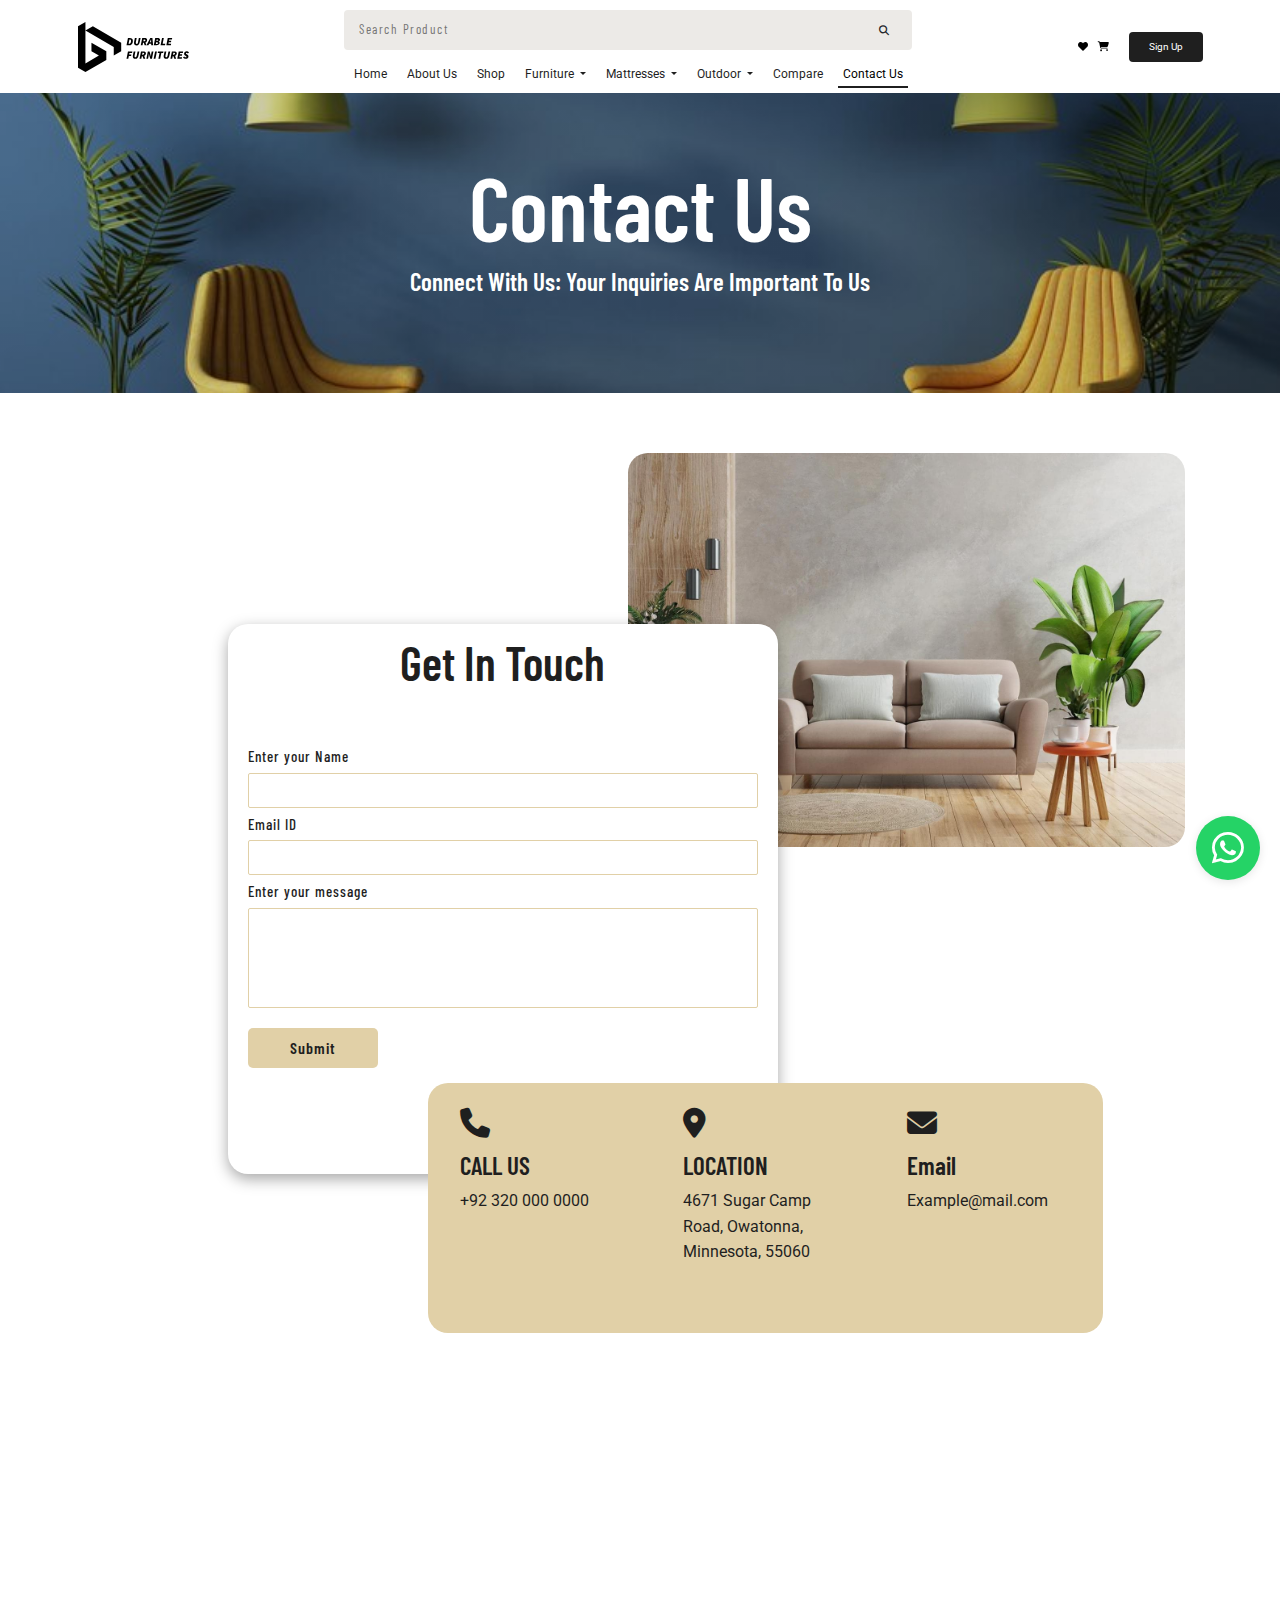
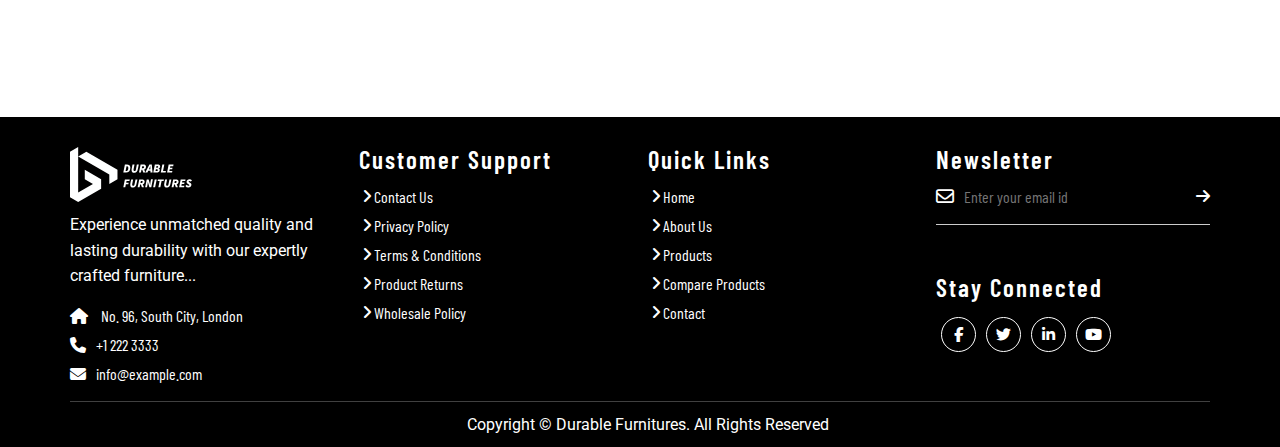
<file: contact.html>
<!DOCTYPE html>
<html lang="en">
  <head>
    <meta charset="UTF-8" />
    <meta name="viewport" content="width=device-width, initial-scale=1.0" />
    <title>Contact Us</title>

    <link
      rel="shortcut icon"
      href="img/Logo/logo-favicon.svg"
      type="image/x-icon"
    />

    <!----- Font Awesome Cdn ----->
    <link
      rel="stylesheet"
      href="https://cdnjs.cloudflare.com/ajax/libs/font-awesome/6.2.1/css/all.min.css"
    />

    <!----- Bootstrap CSS ----->
    <link rel="stylesheet" href="src/bootstrap/css/bootstrap.min.css" />

    <!-- Custom CSS -->
    <link rel="stylesheet" href="src/css/style.css" />
  </head>
  <body>
    <!-- Whatsapp Button Start -->

    <a href="https://wa.me/+923243416388" class="whatsapp-icon" target="_blank">
      <i class="fab fa-whatsapp"></i>
    </a>

    <!-- Whatsapp Button End -->

    <!------------ Start Header ------------>

    <header class="container-fluid background-white sticky-top">
      <nav class="navbar navbar-expand-lg background-white p-0">
        <div class="container pt-2 pb-2">
          <!-- Logo -->
          <a class="navbar-brand" href="index.html"
            ><img src="img/Logo/logo.svg" height="50" alt=""
          /></a>

          <div class="justify-content-end d-flex">
            <div class="d-flex d-lg-none align-items-center">
              <!-- Wishlist Icon -->
              <div class="icon-wrapper mx-1">
                <a href="#" class="icon-link">
                  <i class="text-color fas fa-heart"></i>
                </a>
              </div>
              <!-- Add To Cart Icon -->
              <div class="icon-wrapper mx-1">
                <a href="#" class="icon-link">
                  <i class="text-color fas fa-shopping-cart"></i>
                </a>
              </div>
            </div>
            <!-- NavBar Toggle Btn -->
            <button
              class="navbar-toggler shadow-none border-0"
              type="button"
              data-bs-toggle="offcanvas"
              data-bs-target="#offcanvasNavbar"
              aria-controls="offcanvasNavbar"
              aria-label="Toggle navigation"
            >
              <span class="text-dark fa-1x fa-solid fa-bars pt-1"></span>
            </button>
          </div>
          <!-- SideBar -->
          <div
            class="sidebar offcanvas offcanvas-start"
            tabindex="-1"
            id="offcanvasNavbar"
            aria-labelledby="offcanvasNavbarLabel"
          >
            <!-- SideBar Header -->
            <div class="offcanvas-header border-bottom background-white">
              <h5 class="offcanvas-title" id="offcanvasNavbarLabel">
                <a class="navbar-brand" href="index.html"
                  ><img src="img/Logo/logo.svg" width="" height="70" alt=""
                /></a>
              </h5>
              <button
                type="button"
                class="btn-close shadow-none border-0 fa-solid fa-xmark"
                data-bs-dismiss="offcanvas"
                aria-label="Close"
              ></button>
            </div>
            <!-- SideBar Body -->
            <div
              class="offcanvas-body d-flex flex-column flex-lg-row p-4 p-lg-0 background-white align-items-center"
            >
              <div
                class="row justify-content-center align-items-center w-100 pt-lg-2"
              >
                <div class="row col-lg-8">
                  <form class="InputContainer w-100">
                    <input
                      type="text"
                      name="text"
                      class="input w-100"
                      id="input"
                      placeholder="Search Product"
                    />

                    <label for="input" class="labelforsearch">
                      <i class="searchIcon fa-solid fa-magnifying-glass"></i>
                    </label>
                  </form>
                </div>
                <div class="row pt-lg-3">
                  <ul
                    class="navbar-nav justify-content-center align-items-start align-items-lg-center fs-5 flex-grow-1 px-3"
                  >
                    <li class="nav-item mx-2">
                      <a class="nav-link" aria-current="page" href="index.html"
                        >Home</a
                      >
                    </li>

                    <li class="nav-item mx-2">
                      <a class="nav-link" aria-current="page" href="about.html"
                        >About Us</a
                      >
                    </li>

                    <li class="nav-item mx-2">
                      <a class="nav-link" href="shop.html">Shop</a>
                    </li>

                    <li class="nav-item dropdown mx-2">
                      <a
                        class="nav-link dropdown-toggle"
                        href="#"
                        role="button"
                        data-bs-toggle="dropdown"
                        aria-expanded="false"
                        aria-haspopup="true"
                      >
                        Furniture
                      </a>
                      <div
                        class="dropdown-menu mega-menu"
                        aria-labelledby="navbarDropdown"
                      >
                        <ul>
                          <li>
                            <a class="dropdown-item" href="#">Living Room</a>
                          </li>
                          <li>
                            <a
                              class="dropdown-item"
                              href="category.html?category=Sofas"
                              >Sofas</a
                            >
                          </li>
                          <li>
                            <a
                              class="dropdown-item"
                              href="category.html?category=LoveSeats"
                              >Love Seats</a
                            >
                          </li>
                          <li>
                            <a
                              class="dropdown-item"
                              href="category.html?category=Sectional"
                              >Sectional</a
                            >
                          </li>
                          <li>
                            <a
                              class="dropdown-item"
                              href="category.html?category=Chair&Chaises"
                              >Chair & Chaises</a
                            >
                          </li>
                          <li>
                            <a
                              class="dropdown-item"
                              href="category.html?category=SofaBeds&Futons"
                              >Sofa, Beds & Futons
                            </a>
                          </li>
                          <li>
                            <a
                              class="dropdown-item"
                              href="category.html?category=Recliners"
                              >Recliners</a
                            >
                          </li>
                          <li>
                            <a
                              class="dropdown-item"
                              href="category.html?category=EntertainmentCentres"
                              >Entertainment Centres</a
                            >
                          </li>
                          <li>
                            <a
                              class="dropdown-item"
                              href="category.html?category=TVStands"
                              >TV Stands</a
                            >
                          </li>
                          <li>
                            <a
                              class="dropdown-item"
                              href="category.html?category=CoffeTables"
                              >Coffe Tables</a
                            >
                          </li>
                          <li>
                            <a
                              class="dropdown-item"
                              href="category.html?category=category.html?category=End&SideTables"
                              >End & Side Tables
                            </a>
                          </li>
                          <li>
                            <a
                              class="dropdown-item"
                              href="category.html?category=Sofa&ConsoleTables"
                              >Sofa & Console Tables</a
                            >
                          </li>
                          <li>
                            <a
                              class="dropdown-item"
                              href="category.html?category=LivingRoomSets"
                              >Living Room Sets
                            </a>
                          </li>
                          <li>
                            <a
                              class="dropdown-item"
                              href="category.html?category=TableSets"
                              >Table Sets</a
                            >
                          </li>
                        </ul>

                        <ul>
                          <li>
                            <a class="dropdown-item" href="#">Dining Room</a>
                          </li>
                          <li>
                            <a
                              class="dropdown-item"
                              href="category.html?category=DiningRoomSets"
                              >Dining Room Sets
                            </a>
                          </li>
                          <li>
                            <a
                              class="dropdown-item"
                              href="category.html?category=Recliners"
                              >Recliners</a
                            >
                          </li>
                          <li>
                            <a
                              class="dropdown-item"
                              href="category.html?category=Dining&KitchenTables"
                              >Dining & Kitchen Tables</a
                            >
                          </li>
                          <li>
                            <a
                              class="dropdown-item"
                              href="category.html?category=DiningChairs"
                              >Dining Chairs</a
                            >
                          </li>
                          <li>
                            <a
                              class="dropdown-item"
                              href="category.html?category=Counter&BarStools"
                              >Counter & Bar Stools</a
                            >
                          </li>
                          <li>
                            <a
                              class="dropdown-item"
                              href="category.html?category=DiningBenches"
                              >Dining Benches
                            </a>
                          </li>
                          <li>
                            <a
                              class="dropdown-item"
                              href="category.html?category=Buffets&SideBoards"
                              >Buffets & SideBoards
                            </a>
                          </li>
                          <li>
                            <a
                              class="dropdown-item"
                              href="category.html?category=ChinaCabinets&Curios"
                              >China Cabinets & Curios
                            </a>
                          </li>
                          <li>
                            <a
                              class="dropdown-item"
                              href="category.html?category=Bars&Carts"
                              >Bars & Carts</a
                            >
                          </li>
                        </ul>

                        <ul>
                          <li>
                            <a class="dropdown-item" href="#"
                              >Accent Furniture
                            </a>
                          </li>
                          <li>
                            <a
                              class="dropdown-item"
                              href="category.html?category=AccentTables"
                              >Accent Tables</a
                            >
                          </li>
                          <li>
                            <a
                              class="dropdown-item"
                              href="category.html?category=AccentChairs"
                              >Accent Chairs</a
                            >
                          </li>
                          <li>
                            <a
                              class="dropdown-item"
                              href="category.html?category=Fireplaces&Screens"
                              >Fireplaces & Screens
                            </a>
                          </li>
                          <li>
                            <a
                              class="dropdown-item"
                              href="category.html?category=Benches&Ottomans"
                              >Benches & Ottomans</a
                            >
                          </li>
                          <li>
                            <a
                              class="dropdown-item"
                              href="category.html?category=Hallway&EntranceFurniture"
                              >Hallway & Entrance Furniture</a
                            >
                          </li>
                          <li>
                            <a
                              class="dropdown-item"
                              href="category.html?category=Shelves&StorageCabinets"
                              >Shelves & Storage Cabinets</a
                            >
                          </li>
                          <li>
                            <a
                              class="dropdown-item"
                              href="category.html?category=BathroomFurniture"
                              >Bathroom Furniture
                            </a>
                          </li>
                        </ul>

                        <ul>
                          <li>
                            <a class="dropdown-item" href="#">Home Office</a>
                          </li>
                          <li>
                            <a
                              class="dropdown-item"
                              href="category.html?category=Desks&Hutches"
                              >Desks & Hutches
                            </a>
                          </li>
                          <li>
                            <a
                              class="dropdown-item"
                              href="category.html?category=Office&GamingChairs"
                              >Office & Gaming Chairs</a
                            >
                          </li>
                          <li>
                            <a
                              class="dropdown-item"
                              href="category.html?category=FilingCabinets"
                              >Filing Cabinets</a
                            >
                          </li>
                          <li>
                            <a
                              class="dropdown-item"
                              href="category.html?category=BookCases"
                              >Book Cases</a
                            >
                          </li>
                        </ul>

                        <ul>
                          <li>
                            <a class="dropdown-item" href="#">Kids Teens</a>
                          </li>
                          <li>
                            <a
                              class="dropdown-item"
                              href="category.html?category=BunkBeds&LoftBeds"
                              >Bunk Beds & Loft Beds</a
                            >
                          </li>
                          <li>
                            <a
                              class="dropdown-item"
                              href="category.html?category=BabyFurniture"
                              >Baby Furniture
                            </a>
                          </li>
                          <li>
                            <a
                              class="dropdown-item"
                              href="category.html?category=MegaMenuLink"
                              >Mega Menu Link</a
                            >
                          </li>
                          <li>
                            <a
                              class="dropdown-item"
                              href="category.html?category=TwinsBeds"
                              >Twins Beds</a
                            >
                          </li>
                          <li>
                            <a
                              class="dropdown-item"
                              href="category.html?category=Kids&TeensFullBeds"
                              >Kids & Teens Full Beds</a
                            >
                          </li>
                          <li>
                            <a
                              class="dropdown-item"
                              href="category.html?category=TwinsBeds"
                              >Twins Beds</a
                            >
                          </li>
                          <li>
                            <a
                              class="dropdown-item"
                              href="category.html?category=Chests&Dressers"
                              >Chests & Dressers</a
                            >
                          </li>
                          <li>
                            <a
                              class="dropdown-item"
                              href="category.html?category=Nightstands"
                              >Nightstands</a
                            >
                          </li>
                          <li>
                            <a
                              class="dropdown-item"
                              href="category.html?category=Shelving&StorageDrawers"
                              >Shelving & Storage Drawers</a
                            >
                          </li>
                          <li>
                            <a
                              class="dropdown-item"
                              href="category.html?category=Kids&TeenRoomPackages"
                              >Kids & Teen Room Packages</a
                            >
                          </li>
                        </ul>

                        <ul>
                          <li>
                            <a class="dropdown-item" href="#"
                              >Bedding & Decor
                            </a>
                          </li>
                          <li>
                            <a
                              class="dropdown-item"
                              href="category.html?category=Bedding"
                              >Bedding</a
                            >
                          </li>
                          <li>
                            <a
                              class="dropdown-item"
                              href="category.html?category=AreaRugs"
                              >Area Rugs</a
                            >
                          </li>
                          <li>
                            <a
                              class="dropdown-item"
                              href="category.html?category=Decor&AccentCushions"
                              >Decor & Accent Cushions</a
                            >
                          </li>

                          <li>
                            <a
                              class="dropdown-item"
                              href="category.html?category=WallArt&Clocks"
                              >Wall Art & Clocks
                            </a>
                          </li>

                          <li>
                            <a
                              class="dropdown-item"
                              href="category.html?category=Pillows&Shams"
                              >Pillows & Shams
                            </a>
                          </li>

                          <li>
                            <a
                              class="dropdown-item"
                              href="category.html?category=Lighting"
                              >Lighting</a
                            >
                          </li>

                          <li>
                            <a
                              class="dropdown-item"
                              href="category.html?category=Fans"
                              >Fans</a
                            >
                          </li>

                          <li>
                            <a
                              class="dropdown-item"
                              href="category.html?category=HolidayDecor"
                              >Holiday Decor</a
                            >
                          </li>
                        </ul>

                        <ul>
                          <li>
                            <a class="dropdown-item" href="#">Shop By Brand</a>
                          </li>
                          <li>
                            <a
                              class="dropdown-item"
                              href="brands.html?brand=Interwood"
                              >Interwood</a
                            >
                          </li>
                          <li>
                            <a
                              class="dropdown-item"
                              href="brands.html?brand=ObsessionOutlet"
                              >Obsession Outlet
                            </a>
                          </li>
                          <li>
                            <a
                              class="dropdown-item"
                              href="brands.html?brand=Habitt"
                              >Habitt</a
                            >
                          </li>
                          <li>
                            <a
                              class="dropdown-item"
                              href="brands.html?brand=DolceVitaHome"
                              >Dolce Vita Home
                            </a>
                          </li>
                          <li>
                            <a
                              class="dropdown-item"
                              href="brands.html?brand=IndexFurniture"
                              >Index Furniture
                            </a>
                          </li>
                          <li>
                            <a
                              class="dropdown-item"
                              href="brands.html?brand=UrbanGalleria"
                              >Urban Galleria
                            </a>
                          </li>
                          <li>
                            <a
                              class="dropdown-item"
                              href="brands.html?brand=HomeFactree"
                              >Home Factree</a
                            >
                          </li>
                          <li>
                            <a
                              class="dropdown-item"
                              href="brands.html?brand=MalikFurniture"
                              >Malik Furniture
                            </a>
                          </li>
                        </ul>
                      </div>
                    </li>

                    <li class="nav-item dropdown mx-2">
                      <a
                        class="nav-link dropdown-toggle"
                        href="#"
                        role="button"
                        data-bs-toggle="dropdown"
                        aria-expanded="false"
                        aria-haspopup="true"
                      >
                        Mattresses
                      </a>
                      <div
                        class="dropdown-menu mega-menu"
                        aria-labelledby="navbarDropdown"
                      >
                        <ul>
                          <li>
                            <a class="dropdown-item" href="#"
                              >Mattresses Sets
                            </a>
                          </li>
                          <li>
                            <a
                              class="dropdown-item"
                              href="category.html?category=KingSets"
                              >King Sets</a
                            >
                          </li>
                          <li>
                            <a
                              class="dropdown-item"
                              href="category.html?category=QueenSets"
                              >Queen Sets</a
                            >
                          </li>
                          <li>
                            <a
                              class="dropdown-item"
                              href="category.html?category=FullSets"
                              >Full Sets</a
                            >
                          </li>
                          <li>
                            <a
                              class="dropdown-item"
                              href="category.html?category=TwinSets"
                              >Twin Sets</a
                            >
                          </li>
                        </ul>

                        <ul>
                          <li>
                            <a class="dropdown-item" href="#"
                              >Mattresses Only
                            </a>
                          </li>
                          <li>
                            <a
                              class="dropdown-item"
                              href="category.html?category=KingSize"
                              >King Size</a
                            >
                          </li>
                          <li>
                            <a
                              class="dropdown-item"
                              href="category.html?category=QueenSize"
                              >Queen Size</a
                            >
                          </li>
                          <li>
                            <a
                              class="dropdown-item"
                              href="category.html?category=FullSize"
                              >Full Size</a
                            >
                          </li>
                          <li>
                            <a
                              class="dropdown-item"
                              href="category.html?category=TwinSize"
                              >Twin Size</a
                            >
                          </li>
                          <li>
                            <a
                              class="dropdown-item"
                              href="category.html?category=CribSize"
                              >Crib Size</a
                            >
                          </li>
                        </ul>

                        <ul>
                          <li>
                            <a class="dropdown-item" href="#">Accessories</a>
                          </li>
                          <li>
                            <a
                              class="dropdown-item"
                              href="category.html?category=BedFrames"
                              >Bed Frames</a
                            >
                          </li>
                          <li>
                            <a
                              class="dropdown-item"
                              href="category.html?category=Boxsprings&Bases"
                              >Boxsprings & Bases</a
                            >
                          </li>
                          <li>
                            <a
                              class="dropdown-item"
                              href="category.html?category=AdjustableBases"
                              >Adjustable Bases
                            </a>
                          </li>
                          <li>
                            <a
                              class="dropdown-item"
                              href="category.html?category=Benches&Ottomans"
                              >Benches & Ottomans</a
                            >
                          </li>
                          <li>
                            <a
                              class="dropdown-item"
                              href="category.html?category=MattressesProtectors"
                              >Mattresses Protectors</a
                            >
                          </li>
                          <li>
                            <a
                              class="dropdown-item"
                              href="category.html?category=Shelves&StorageCabinets"
                              >Shelves & Storage Cabinets</a
                            >
                          </li>
                          <li>
                            <a
                              class="dropdown-item"
                              href="category.html?category=Pillows"
                              >Pillows
                            </a>
                          </li>
                        </ul>

                        <ul>
                          <li>
                            <a class="dropdown-item" href="#">Shop By Brand</a>
                          </li>
                          <li>
                            <a
                              class="dropdown-item"
                              href="brands.html?brand=DuraFoam"
                              >DuraFoam</a
                            >
                          </li>
                          <li>
                            <a
                              class="dropdown-item"
                              href="brands.html?brand=Master"
                              >Master</a
                            >
                          </li>

                          <li>
                            <a
                              class="dropdown-item"
                              href="brands.html?brand=YatasBedding"
                              >Yatas Bedding</a
                            >
                          </li>
                          <li>
                            <a
                              class="dropdown-item"
                              href="brands.html?brand=AlkhairFoam"
                              >Alkhair Foam</a
                            >
                          </li>
                          <li>
                            <a
                              class="dropdown-item"
                              href="brands.html?brand=DiamondSupremeFoam"
                              >Diamond SupremeFoam</a
                            >
                          </li>
                        </ul>
                      </div>
                    </li>

                    <li class="nav-item dropdown mx-2">
                      <a
                        class="nav-link dropdown-toggle"
                        href="#"
                        role="button"
                        data-bs-toggle="dropdown"
                        aria-expanded="false"
                        aria-haspopup="true"
                      >
                        Outdoor
                      </a>
                      <div
                        class="dropdown-menu mega-menu"
                        aria-labelledby="navbarDropdown"
                      >
                        <ul>
                          <li>
                            <a class="dropdown-item" href="#">Shop By Type</a>
                          </li>
                          <li>
                            <a
                              class="dropdown-item"
                              href="category.html?category=OutdoorFurniture"
                              >Outdoor Furniture
                            </a>
                          </li>
                          <li>
                            <a
                              class="dropdown-item"
                              href="category.html?category=OutdoorDecor"
                              >Outdoor Decor</a
                            >
                          </li>
                          <li>
                            <a
                              class="dropdown-item"
                              href="category.html?category=FireTables&PatioHeaters"
                              >Fire Tables & Patio Heaters
                            </a>
                          </li>
                          <li>
                            <a
                              class="dropdown-item"
                              href="category.html?category=BBQs&Coolers"
                              >BBQs & Coolers
                            </a>
                          </li>
                          <li>
                            <a
                              class="dropdown-item"
                              href="category.html?category=Kayaks&Inflatables"
                              >Kayaks & Inflatables
                            </a>
                          </li>
                        </ul>

                        <ul>
                          <li>
                            <a class="dropdown-item" href="#"
                              >Shop By Collection
                            </a>
                          </li>
                          <li>
                            <a
                              class="dropdown-item"
                              href="category.html?category=PolyLumber"
                              >Poly Lumber</a
                            >
                          </li>
                          <li>
                            <a
                              class="dropdown-item"
                              href="category.html?category=NardiOutdoor"
                              >Nardi Outdoor</a
                            >
                          </li>
                          <li>
                            <a
                              class="dropdown-item"
                              href="category.html?category=TeakWood"
                              >Teak Wood</a
                            >
                          </li>
                          <li>
                            <a
                              class="dropdown-item"
                              href="category.html?category=ArtisanIndoor-Outdoor"
                              >Artisan Indoor - Outdoor</a
                            >
                          </li>
                        </ul>
                      </div>
                    </li>

                    <li class="nav-item mx-2">
                      <a class="nav-link" href="compare.html">Compare</a>
                    </li>

                    <li class="nav-item mx-2">
                      <a class="nav-link active" href="contact.html"
                        >Contact Us</a
                      >
                    </li>
                  </ul>
                </div>
              </div>
              <div class="d-lg-flex d-none d-sm-none align-items-center px-4">
                <!-- Wishlist Icon -->
                <div class="icon-wrapper mx-2">
                  <a href="#" class="icon-link">
                    <i class="text-color fas fa-heart"></i>
                  </a>
                </div>
                <!-- Add To Cart Icon -->
                <div class="icon-wrapper mx-2">
                  <a href="#" class="icon-link">
                    <i class="text-color fas fa-shopping-cart"></i>
                  </a>
                </div>
              </div>
              <!-- Signup Button -->
              <button
                class="btn-signup d-none d-lg-flex align-items-center justify-content-center"
              >
                Sign Up
              </button>
              <button class="btn-signup mt-auto d-lg-none">Sign Up</button>
            </div>
          </div>
        </div>
      </nav>
    </header>

    <!------------ End Header ------------>

    <!------------ Start Banner Section ------------>

    <section class="contact-banner">
      <div class="container text-center">
        <h1>Contact Us</h1>
        <h4>Connect With Us: Your Inquiries Are Important To Us</h4>
      </div>
    </section>

    <!------------ End Banner Section ------------>

    <!------------ Start Contact Section ------------>

    <section class="container py-5">
      <div class="row py-5 g-3">
        <div class="col-md-6 first_col">
          <h2 class="text-center w-100 mt-3">Get In Touch</h2>
          <form
            class="p-4 mt-5"
            action=""
            id="myform"
            onsubmit="return formsubmition()"
          >
            <label for="name" class="form-label">Enter your Name</label>
            <input
              type="text"
              class="form-control mb-2"
              id="name"
              pattern="[A-Z a-z]{3,}"
              title="Please Enter a Valid Name."
              required
            />

            <label for="email" class="form-label">Email ID</label>
            <input
              class="form-control mb-2"
              id="email"
              type="email"
              pattern="[a-z0-9._%+-]+@[a-z0-9.-]+\.[a-z]{2,}$"
              title="Please Enter a Valid Email Address."
              required
            />

            <label for="message" class="form-label">Enter your message</label>
            <textarea
              type="text"
              class="form-control form-control-message mb-2"
              id="message"
              rows="3"
            ></textarea>
            <input
              type="submit"
              class="my-4 btn btn-view"
              placeholder="Send Now"
            />
          </form>
        </div>
        <div class="col-md-6 sec_col">
          <img src="img/contact.jpg" class="img-fluid" />
        </div>
      </div>
      <div class="row-last">
        <div class="row row-col-1 row-col-md-3 p-3 text-white">
          <div class="col px-lg-5">
            <i class="fa-solid fa-phone py-4"></i>
            <h4>CALL US</h4>
            <p>+92 320 000 0000</p>
          </div>
          <div class="col px-lg-5">
            <i class="fa-solid fa-location-dot py-4"></i>
            <h4>LOCATION</h4>
            <p>4671 Sugar Camp Road, Owatonna, Minnesota, 55060</p>
          </div>
          <div class="col px-lg-5">
            <i class="fa-solid fa-envelope py-4"></i>
            <h4>Email</h4>
            <p>Example@mail.com</p>
          </div>
        </div>
      </div>
    </section>

    <!------------ End Contact Section ------------>

    <!------------ Start GoogleMap Section ------------>
    <section class="container">
      <iframe
        src="https://www.google.com/maps/embed?pb=!1m18!1m12!1m3!1d887.5728797797436!2d67.15166796395589!3d24.88733872672663!2m3!1f0!2f0!3f0!3m2!1i1024!2i768!4f13.1!3m3!1m2!1s0x3eb339999415e0c3%3A0x36742eee0fd9c291!2sAptech%20Metro%20Star%20Gate!5e0!3m2!1sen!2s!4v1719439419454!5m2!1sen!2s"
        width="100%"
        height="300"
        style="border: 0"
        allowfullscreen=""
        loading="lazy"
        referrerpolicy="no-referrer-when-downgrade"
      ></iframe>
    </section>

    <!------------ End GoogleMap Section ------------>

    <!------------ Start Footer  ------------>

    <footer class="ft mt-3 mt-md-0">
      <div class="container px-5 px-lg-0 pt-5">
        <div class="row">
          <div class="col-lg-3 col-sm-6 mb-5 mb-lg-0">
            <img
              src="img/Logo/logo-white.svg"
              height="55px"
              alt="Durable Furniture"
              srcset=""
            />
            <p class="mb-4 ps-0 company_details">
              Experience unmatched quality and lasting durability with our
              expertly crafted furniture...
            </p>
            <div class="contact-info">
              <ul class="list-unstyled">
                <li>
                  <a href="#"
                    ><i class="fa fa-home me-3"></i> No. 96, South City,
                    London</a
                  >
                </li>
                <li>
                  <a href="#"><i class="fa fa-phone me-3"></i>+1 222 3333</a>
                </li>
                <li>
                  <a href="#"
                    ><i class="fa fa-envelope me-3"></i>info@example.com</a
                  >
                </li>
              </ul>
            </div>
          </div>
          <div class="col-lg-3 col-sm-6 mb-5 mb-lg-0">
            <h5>Customer Support</h5>
            <ul class="link-widget p-0">
              <li><a href="contact.html">Contact Us</a></li>
              <li><a href="#">Privacy Policy</a></li>
              <li><a href="#">Terms & Conditions</a></li>
              <li><a href="#">Product Returns</a></li>
              <li><a href="#">Wholesale Policy</a></li>
            </ul>
          </div>
          <div class="col-lg-3 col-sm-6 mb-5 mb-lg-0">
            <h5>Quick Links</h5>
            <ul class="link-widget p-0">
              <li><a href="index.html">Home</a></li>
              <li><a href="about.html">About Us</a></li>
              <li><a href="shop.html">Products</a></li>
              <li><a href="compare.html">Compare Products</a></li>
              <li><a href="contact.html">Contact</a></li>
            </ul>
          </div>
          <div class="col-lg-3 col-sm-6 mb-5 mb-lg-0">
            <h5>Newsletter</h5>
            <form action="" method="" class="ft-news">
              <i class="far fa-envelope"></i>
              <input type="email" placeholder="Enter your email id" required />
              <button type="submit"><i class="fas fa-arrow-right"></i></button>
            </form>
            <h5>Stay Connected</h5>
            <ul class="social-network d-flex align-items-center p-0">
              <li>
                <a href="https://www.facebook.com" target="_blank"
                  ><i class="fab fa-facebook-f"></i
                ></a>
              </li>
              <li>
                <a href="https://twitter.com" target="_blank"
                  ><i class="fab fa-twitter"></i
                ></a>
              </li>
              <li>
                <a href="https://www.linkedin.com" target="_blank"
                  ><i class="fab fa-linkedin-in"></i
                ></a>
              </li>
              <li>
                <a href="https://www.youtube.com" target="_blank"
                  ><i class="fab fa-youtube"></i
                ></a>
              </li>
            </ul>
          </div>
        </div>
      </div>
      <hr class="container" />
      <div class="container-fluid copyright-section pb-3">
        <p>Copyright © Durable Furnitures. All Rights Reserved</p>
      </div>
    </footer>

    <!------------ End Footer  ------------>
  </body>

  <!----- Bootstrap JS ----->
  <script src="src/bootstrap/js/bootstrap.bundle.js"></script>

  <!----- Custom JS ----->
  <script src="src/js/Script.js"></script>
</html>
</file>
<file: src/css/style.css>
/************************************ Global CSS Start ************************************/
@import url("https://fonts.googleapis.com/css2?family=Barlow+Condensed:wght@200;300;400;500;600;700;800;900&display=swap");
@import url("https://fonts.googleapis.com/css2?family=Roboto:wght@300;400;500;700;900&display=swap");

*,
*::before,
*::after {
  -webkit-box-sizing: border-box;
  -moz-box-sizing: border-box;
  box-sizing: border-box;
  margin: 0;
  padding: 0;
  text-decoration: none;
  outline: none;
}

:root {
  --primary-color: #1f1f1f;
  --secondary-color: #e1d0a7;
  --white: #fff;
  --dark: #000;

  /* Font Family */
  --primary-font: "Barlow Condensed", sans-serif;
  --secondary-font: "Roboto", sans-serif;
}
body,
html {
  color: var(--primary-color);
  font-size: 10px;
  font-weight: 400;
  font-family: var(--primary-font);
  scroll-behavior: smooth;
  line-height: 1.5;
}

h1,
h2,
h3,
h4,
h5,
h6,
p {
  margin: 0;
}

h1 {
  font-size: 9rem;
  line-height: 1.4;
  font-weight: 600;
  color: var(--primary-color);
}

h2 {
  color: var(--primary-color);
  font-size: 4.7rem;
  font-weight: 600;
  display: inline-block;
  text-transform: capitalize;
  line-height: 1.2;
  margin-bottom: 1rem;
}

h3 {
  color: var(--white);
  font-size: 3.3rem;
  line-height: 1.2;
  font-weight: 600;
}

h4 {
  font-size: 2.5rem;
  font-weight: 600;
  line-height: 1;
  color: var(--primary-color);
}

h5 {
  font-size: 1.8rem;
  font-weight: 600;
  line-height: 1;
  color: var(--primary-color);
  letter-spacing: 2px;
}

p {
  font-size: 1.6rem !important;
  line-height: 1.6;
  margin-top: 1rem;
  color: var(--primary-color);
  font-family: var(--secondary-font);
}

embed,
iframe,
img,
object {
  max-width: 100%;
}

ul {
  margin: 0;
  padding: 0;
  list-style: none;
}

a,
a:active,
a:focus,
a:hover,
button {
  text-decoration: none;
  outline: 0;
}

::-webkit-scrollbar {
  width: 8px;
}
::-webkit-scrollbar-track {
  background: var(--white);
}
::-webkit-scrollbar-thumb {
  background: var(--secondary-color);
  border-radius: 5px;
}

::selection {
  color: var(--white);
  background-color: var(--secondary-color);
}
section {
  padding: 5rem 0;
}

/* Button CSS Start */
.btn-view {
  width: 130px;
  height: 40px;
  border-radius: 5px;
  background: var(--secondary-color);
  color: var(--primary-color);
  font-size: 1.6rem;
  letter-spacing: 1px;
  font-weight: 600;
  outline: none;
  box-shadow: none;
  border: none;
  transition: 0.3s all ease-in-out;
}

.btn-view i {
  padding-left: 5px;
}

.btn-view:hover {
  background-color: var(--secondary-color);
  color: var(--primary-color);
  border-radius: 4px;
}

.main-btn {
  border: none;
  border-radius: 5px;
  padding: 5px 30px;
  background-color: var(--primary-color);
  color: var(--white);
  margin-top: 14px;
  cursor: pointer;
  font-size: 2rem;
  transition: 0.3s linear;
  border: 2px solid transparent;
}
.main-btn:hover {
  background-color: var(--white);
  color: var(--primary-color);
  border: 2px solid var(--primary-color);
}

.main-btn2 {
  width: 130px;
  height: 40px;
  border-radius: 5px;
  background: none;
  color: var(--white);
  font-size: 1.6rem;
  letter-spacing: 1px;
  font-weight: 600;
  outline: none;
  box-shadow: none;
  border: 3px solid var(--white);
  transition: 0.3s all ease-in-out;
}

.main-btn2:hover {
  background-color: var(--secondary-color);
  border-color: var(--secondary-color);
  color: var(--white);
}

.btn-signup {
  border-radius: 4px;
  background: var(--primary-color);
  color: var(--white);
  width: 85px;
  height: 30px;
  border: 0;
  font-family: var(--secondary-font);
}

/* Button CSS End */
.background-white {
  background-color: var(--white) !important;
}

.text-color {
  color: var(--dark) !important;
}

.btn-viewall {
  background-color: var(--white);
  border: 1px solid var(--primary-color);
  transition: 0.3s all ease-in-out;
}

/* Whatsapp Button CSS Start */

.whatsapp-icon {
  position: fixed;
  bottom: 20px;
  right: 20px;
  background-color: #25d366;
  color: white;
  border-radius: 50%;
  padding: 4px 16px 6px 16px;
  font-size: 36px;
  z-index: 1000;
  box-shadow: 0 2px 10px rgba(0, 0, 0, 0.1);
}

/* Whatsapp Button CSS End */

/* Title CSS Start */

.section-title {
  text-align: center;
  margin-bottom: 20px;
}

.section-title h2 {
  position: relative;
  padding-bottom: 10px;
  color: var(--primary-color);
}

.section-title h2::before {
  content: "";
  position: absolute;
  bottom: -10px; /* Adjust the distance from the bottom of the text */
  left: 50%;
  width: 60%;
  height: 2px;
  background-color: var(--primary-color);
  transform: translateX(-50%);
  z-index: 1;
}

.section-title h2::after {
  content: "";
  background-image: url(../../img/Logo/logo-favicon.svg);
  background-repeat: no-repeat;
  background-position: center;
  position: absolute;
  left: 50%;
  top: 96%;
  width: 30px;
  height: 25px;
  background-color: var(--white);
  transform: translateX(-50%);
  z-index: 2;
}

.section-title p {
  padding-top: 5px;
  font-family: var(--primary-font);
  font-size: 2.5rem;
  font-style: italic;
}

.bg-sec .section-title h2::after {
  background-color: var(--secondary-color) !important;
}
/* Title CSS End */

/************************************ Global CSS End ************************************/

/************************************ Section Header CSS Start ************************************/

header {
  transition: all 0.3s ease-in-out;
}

.navbar-shadow {
  margin: 1rem 0;
  background-color: var(--primary-color);
  box-shadow: 0 0.5rem 1rem rgba(0, 0, 0, 0.15);
}

/* NavBar Hover and Active CSS Start */

.navbar-nav a.nav-link {
  color: var(--primary-color);
  font-family: var(--secondary-font);
  font-size: 1.2rem;
  position: relative;
}

.nav-link:hover,
.nav-link:active {
  color: var(--primary-color) !important;
}

.nav-link::before {
  content: "";
  position: absolute;
  bottom: 0;
  left: 50%;
  transform: translateX(-50%);
  width: 0;
  height: 2px;
  background-color: var(--primary-color);
  visibility: hidden;
  transition: 0.4s ease-in-out;
}

.nav-link:hover::before,
.nav-link.active::before {
  width: 100%;
  visibility: visible;
  color: var(--primary-color);
}

/* NavBar Hover and Active CSS End */

/* Mega Menu CSS Start */

.dropdown-menu {
  box-shadow: 0 3px 6px rgba(0, 0, 0, 0.16), 0 3px 6px rgba(0, 0, 0, 0.23);
  border: none;
  border-radius: 0;
  padding: 0.7em;
}

.dropdown-menu ul {
  list-style: none;
  padding: 0;
}

.dropdown-menu li .dropdown-item {
  color: gray;
  font-size: 1rem;
  font-family: var(--secondary-font);
  padding: 0.5em 1em;
}

.dropdown-menu li .dropdown-item:hover {
  background-color: #f1f1f1;
}

.dropdown-menu li:first-child a {
  font-weight: bold;
  font-size: 1.2em;
  text-transform: uppercase;
  color: var(--primary-color);
}

.dropdown-menu li:first-child a:hover {
  background-color: #f1f1f1;
}

@media only screen and (min-width: 992px) {
  .dropdown:hover .dropdown-menu {
    display: flex;
  }
  .dropdown-menu.show {
    display: flex;
  }
  .mega-menu {
    transform: translate3d(-140px, 4px, 0);
  }
}

@media only screen and (max-width: 992px) {
  .dropdown-menu.show {
    flex-wrap: wrap;
    max-height: 350px;
    overflow-y: scroll;
  }
}

@media only screen and (min-width: 992px) and (max-width: 1140px) {
  .dropdown:hover .dropdown-menu {
    width: 40vw;
    flex-wrap: wrap;
  }
}

/* Mega Menu CSS End */

/* Search Bar CSS Start */

.InputContainer {
  height: 40px;
  display: flex;
  align-items: center;
  justify-content: center;
  background-color: #eceae7;
  border-radius: 4px;
  overflow: hidden;
  cursor: pointer;
  padding-left: 15px;
}

.input {
  width: 170px;
  height: 100%;
  border: none;
  background-color: #eceae7;
  outline: none;
  font-size: 0.9em;
  caret-color: var(--primary-color);
}

.input::placeholder {
  font-size: 1.3rem;
  letter-spacing: 1.5px;
}

.labelforsearch {
  cursor: text;
  padding: 0px 12px;
}

.searchIcon {
  width: 13px;
}

.border {
  height: 40%;
  width: 1.3px;
  background-color: rgb(223, 223, 223);
}

.searchIcon {
  fill: var(--primary-color);
}

/* Search Bar CSS End */

/************************************ Section Header CSS End ************************************/

/************************************ HomePage CSS Start ************************************/

/* Hero Section CSS Start */

.home-hero {
  background-color: var(--secondary-color);
  background-image: url(../../img/banners/couch.png);
  background-repeat: no-repeat;
  background-position: right center;
  background-size: 640px auto;
  margin-bottom: 10rem;
}

/* Tablet */
@media (max-width: 768px) {
  .home-hero {
    background-size: 440px auto;
  }
}

/* Mobile */
@media (max-width: 425px) {
  .home-hero {
    /* background-size: 320px auto;
    background-position: center center; */
    background-image: none;
  }
}

.btn-shop-now {
  background-color: #f9bf29;
  color: var(--white);
  border: 2px solid #f9bf29;
  outline: none;
  text-align: center;
  transition: 0.3s all ease-in-out;
  border-radius: 50px;
  padding: 10px 28px;
  font-weight: 500;
  font-size: 1.8rem;
}

.btn-shop-now:hover {
  border-color: var(--white);
  background-color: transparent;
}

.btn-explore {
  background-color: transparent;
  color: var(--white);
  border-color: var(--white) !important;
}

.btn-explore:hover {
  background-color: var(--white);
  color: var(--primary-color);
  border-color: var(--white) !important;
}

/* Hero Section CSS Start */

/* Contact Section CSS Start */

.bg-contact {
  background-color: var(--white);
}

.form-heading2 {
  position: relative;
}

.form-heading2::after {
  content: "";
  position: absolute;
  width: 60;
  height: 2px;
  display: block;
  background-color: var(--secondary-color);
  bottom: (50% - 30%);
}

.icons {
  border: none;
  padding: 12px 14px;
  font-size: 18px;
  border-radius: 50%;
  background-color: antiquewhite;
  color: var(--primary-color);
}

.icons:hover {
  background-color: var(--primary-color);
  color: white;
  transition: 0.4s ease-in;
}

.actua1container {
  box-shadow: rgba(100, 100, 111, 0-2);
  box-sizing: border-box;
  border-top: 3px solid var(--secondary-color);
  border-bottom: 3px solid var(--secondary-color);
  height: 520px;
}

.subtext {
  font-size: 14px;
  color: gray;
}

.l-s-1 {
  letter-spacing: 1px;
}

/* Contact Section CSS End */

/* Feature Section CSS Start */

.feature-container {
  padding: 50px 50px;
}

.fe-box {
  text-align: center;
  padding: 25px 15px;
  box-shadow: 20px 20px 34px rgba(0, 0, 0, 0.03);
  border: 1px solid #cce7d0;
  border-radius: 6px;
  margin: 15px 0;
}

.fe-box:hover {
  box-shadow: 10px 10px 54px rgba(70, 62, 221, 0.1);
}

.fe-box img {
  width: 100%;
  margin-bottom: 10px;
}

.fe-box h5 {
  display: inline-block;
  padding: 9px 8px 6px 8px;
  line-height: 1;
  border-radius: 4px;
  color: #088178;
  font-size: 1.45rem !important;
}
.fe-box-1 h5 {
  background-color: #fddde4;
}

.fe-box-2 h5 {
  background-color: #cdebbc;
}

.fe-box-3 h5 {
  background-color: #d1e8f2;
}

.fe-box-4 h5 {
  background-color: #cdd4f8;
}

.fe-box-5 h5 {
  background-color: #f6dbf6;
}

.fe-box-6 h5 {
  background-color: #fff2e5;
}

/* Feature Section CSS End */

/* Banner Section CSS Start */

.banner {
  width: 100%;
  height: 60vh;
  background: linear-gradient(rgba(0, 0, 0, 0.3), rgba(0, 0, 0, 0.3)),
    url(../../img/banners/b1.png);
  background-repeat: no-repeat;
  background-size: cover;
  background-position: center;
}

.banner-content h5 {
  font-weight: 500;
  letter-spacing: 2px;
}

.banner-content h3 {
  font-weight: bold;
  letter-spacing: 2px;
}

.banner-content p {
  letter-spacing: 2px;
  font-weight: 500;
}

.banner-content button {
  background: transparent;
  border: 2px solid white;
}

.banner-content button:hover {
  background: var(--secondary-color) !important;
  border: 2px solid var(--secondary-color);
}

/* Banner Section CSS End */

/* Banner Category CSS Start */

.category-banner {
  position: relative;
  overflow: hidden;
  width: 100%;
  padding-bottom: 75%;
}

.category-banner img {
  position: absolute;
  top: 0;
  left: 0;
  width: 100%;
  height: 100%;
  object-fit: cover;
  transition: transform 0.6s ease-in-out, filter 0.6s ease-in-out;
  transform: scale(1);
  filter: brightness(70%);
  cursor: pointer;
}

.category-banner:hover img {
  transform: scale(1.1);
}

.category-banner .category-banner-text {
  position: absolute;
  top: 50%;
  left: 50%;
  transform: translate(-50%, -50%);
  color: white;
  font-size: 1.5rem;
  text-align: center;
  transition: opacity 0.3s ease;
  opacity: 1;
}

.category-banner:hover .category-banner-text {
  opacity: 1;
}

.category-banner-r1 .category-banner {
  padding-bottom: 70vh !important;
}

.category-banner-r2 .category-banner {
  padding-bottom: 60vh;
}

/* Banner Category CSS End */

/* Testinomials Category CSS Start */

.bg-sec {
  background: var(--secondary-color);
}

.testinomials-crousel {
  padding-bottom: 80px;
}

/* Testinomials Category CSS End */

/************************************ HomePage CSS End ************************************/

/************************************ Section Product CSS Start ************************************/

.product-list {
  display: flex;
  flex-wrap: wrap;
  gap: 20px;
}

.product-card-image {
  height: 160px;
  width: 100%;
  border-radius: 6px;
}

.product-card-name {
  font-size: 24px;
  font-weight: 500;
  line-height: 29.05px;
  text-align: left;
  display: -webkit-box;
  -webkit-box-orient: vertical;
  -webkit-line-clamp: 1;
  overflow: hidden;
  text-overflow: ellipsis;
}

.product-card-price {
  font-weight: 500;
  line-height: 28px;
}

.product-card-des {
  display: -webkit-box;
  -webkit-box-orient: vertical;
  -webkit-line-clamp: 2;
  overflow: hidden;
  text-overflow: ellipsis;
  font-size: 1.3rem;
}

.product-star-rating {
  font-size: 1.4rem;
}

.product-star-rating .fa-star {
  color: gold;
}

.product-star-rating .fa-star-half-alt {
  color: gold;
}

/************************************ Section Product CSS End ************************************/

/************************************ Single Product Page CSS Start ************************************/

.right-box {
  border: 1px solid var(--primary-color);
  border-radius: 10px;
  overflow: hidden;
  z-index: 5;
}

.main-img-box {
  padding: 20px 15px;
  width: 100%;
  display: flex;
  align-items: center;
  justify-content: center;
}

.main-img {
  height: 320px;
  width: auto;
  border-radius: 10px;
}

.pro-small-images {
  width: 100%;
  height: 120px;
  display: flex;
  justify-content: center;
  align-items: center;
  padding: 0 30px 15px 30px;
}

.pro-small-images .swiper-slide {
  display: flex;
  justify-content: center;
  align-items: center;
}

.pro-small-images .swiper-slide img {
  width: 100%;
  height: 98%;
  cursor: pointer;
  border: 1px solid var(--primary-color);
  border-radius: 5px;
}

.pro-small-images .swiper-button-next:after,
.pro-small-images .swiper-button-prev:after {
  font-family: swiper-icons;
  font-size: 10px !important;
  font-weight: 800;
  background-color: var(--primary-color);
  padding: 8px 10px;
  color: var(--white);
  border-radius: 50%;
  text-align: center;
  cursor: pointer;
}

.pro-des {
  display: -webkit-box !important;
  -webkit-box-orient: vertical;
  -webkit-line-clamp: 4;
  overflow: hidden;
  text-overflow: ellipsis;
}
.inputs {
  width: 100%;
  justify-content: space-between;
  font-size: 2rem;
}

.h-30 {
  height: 30px;
  width: 175px;
}

.des-title {
  display: grid;
  grid-template-columns: 1fr 1fr;
  align-items: center;
  position: relative;
  padding-bottom: 1rem;
}

.des-title::after {
  content: "";
  position: absolute;
  bottom: 0;
  left: 0;
  width: 100%;
  height: 2px;
  background-color: var(--primary-color);
  z-index: -1;
}

.six-product-container {
  padding: 50px 0;
}

/* Swipper */
.swiper-button-next {
  color: var(--primary-color);
}

.swiper-button-prev {
  color: var(--primary-color);
}

.swiper-pagination-bullet {
  background: var(--primary-color);
}
/************************************ Single Product Page CSS End ************************************/

/************************************ ShopPage CSS Start ************************************/
.shop-banner {
  background: linear-gradient(rgba(0, 0, 0, 0.3), rgba(0, 0, 0, 0.3)),
    url(../../img/banners/shop.jpg) !important;
}

.proo {
  display: flex;
  flex-wrap: wrap;
  justify-content: space-between;
}

.proo-items {
  flex-basis: 31%;
  margin-bottom: 60px;
}

@media (max-width: 445px) {
  .proo-items {
    flex-basis: 46%;
    margin-bottom: 60px;
  }
}

/************************************ ShopPage CSS End ************************************/

/************************************ CategoryPage CSS Start ************************************/

.category-pg-banner {
  background: linear-gradient(rgba(0, 0, 0, 0.3), rgba(0, 0, 0, 0.3)),
    url(../../img/banners/category.jpg) !important;
}

/************************************ CategoryPage CSS Start ************************************/

/************************************ BrandsPage CSS Start ************************************/

.brands-pg-banner {
  background: linear-gradient(rgba(0, 0, 0, 0.3), rgba(0, 0, 0, 0.3)),
    url(../../img/banners/brands.jpg) !important;
}

/************************************ BrandsPage CSS Start ************************************/

/************************************ AboutPage CSS Start ************************************/

.aboutbanner {
  height: 220px;
  width: 100%;
}
.aboutbanner img {
  height: 200px;
  width: 100%;
}

/* Media Query 450px */
@media (max-width: 450px) {
  .aboutbanner {
    height: 105px;
    width: 100%;
  }

  .aboutbanner img {
    height: 100px;
    width: 100%;
  }
}

.about-us-section .img-head {
  position: relative;
  overflow: hidden;
}

.about-us-section .img-head img {
  width: 100%;
  transition: transform 0.6s ease-in-out;
}

.about-us-section .img-head:hover img {
  transform: scale(1.2);
}

.about-us-section .img-head::after {
  content: "";
  width: 100%;
  height: 100%;
  background-image: linear-gradient(
    to right bottom,
    var(--secondary-color),
    var(--primary-color)
  );
  position: absolute;
  left: 0;
  top: 0;
  opacity: 0.5;
}

.about-us-section .ab-text-head {
  font-size: 2.8rem;
  color: var(--primary-color);
}

.about-us-section .break-small {
  width: 80px;
  height: 3px;
  background-color: var(--primary-color);
}

.about-us-section .ab-text-para {
  color: #444;
}

.about-us-section .ab-box {
  background-color: var(--primary-color);
  color: var(--white);
  text-align: center;
  padding: 20px 0;
  position: relative;
  overflow: hidden;
}

.about-us-section .ab-box h4,
.about-us-section .ab-box p {
  color: var(--white);
}

.about-us-section .ab-box i {
  font-size: 42px;
}

.about-us-section .ab-box h4 {
  font-size: 1.8rem;
  letter-spacing: 1px;
  font-weight: 600;
}

.about-us-section .ab-box p {
  font-size: 2.2rem;
}

.about-us-section .ab-box::after,
.about-us-section .ab-box::before {
  content: "";
  position: absolute;
  width: 100px;
  height: 100px;
  background-color: rgba(255, 255, 255, 0.733);
  border-radius: 50%;
  transition: transform 0.3s;
}

.about-us-section .ab-box::after {
  left: -50px;
  top: -50px;
}

.about-us-section .ab-box::before {
  right: -50px;
  bottom: -50px;
}

.about-us-section .ab-box:hover:after,
.about-us-section .ab-box:hover:before {
  transform: scale(1.2);
}

/************************************ AboutPage CSS End ************************************/

/************************************ ComparePage CSS Start ************************************/

.compare-banner {
  background: linear-gradient(rgba(0, 0, 0, 0.2), rgba(0, 0, 0, 0.2)),
    url(../../img/banners/compare.jpg) !important;
}

.comparetable td img {
  width: 100%;
  height: 250px;
  object-fit: contain;
}

/************************************ ComparePage CSS End ************************************/

/************************************ ContactPage CSS Start ************************************/

.contact-banner {
  background: linear-gradient(rgba(0, 0, 0, 0.2), rgba(0, 0, 0, 0.2)),
    url(../../img/banners/contact.jpg);
  width: 100%;
  height: 300px;
  background-size: cover !important;
  background-position: center !important;
  background-repeat: no-repeat !important;
}

.contact-banner h1,
.contact-banner h4 {
  color: var(--white) !important;
}

.first_col {
  background-color: white;
  height: 550px;
  box-shadow: rgba(0, 0, 0, 0.35) 0px 5px 15px;
  position: relative;
  width: 550px;
  left: 155px;
  top: 171px;
  border-radius: 20px;
}

.sec_col .img-fluid {
  border-radius: 20px;
}

.row-last {
  width: 60% !important;
  position: relative !important;
  left: 350px;
  top: 50px;
  height: 250px;
  padding-bottom: 100px !important;
  background-color: var(--secondary-color);
  border-radius: 20px;
}

.row-last .row .col i {
  font-size: 3rem;
  color: var(--primary-color);
}

.form-control {
  height: 35px;
  background: var(--white);
  font-size: 1.4rem;
  font-family: var(--secondary-font);
  border-radius: 2px;
  -webkit-box-shadow: none !important;
  box-shadow: none !important;
  border: 1.5px solid var(--secondary-color);
  resize: none;
}

.form-control-message {
  height: 100px;
}

.form-control[type="text"]:focus {
  border: 2px solid var(--primary-color);
}

.form-label {
  font-size: 1.5rem;
  font-weight: 500;
  letter-spacing: 1px;
}

@media only screen and (max-width: 911px) {
  .row-last {
    left: 0 !important;
    width: 100% !important;
    top: 0 !important;
  }
}

@media only screen and (max-width: 600px) {
  .first_col {
    position: initial;
    left: 0 !important;
  }

  .sec_col {
    order: 1 !important;
  }
  .row-last {
    height: 400px;
  }
}
/************************************ ContactPage CSS End ************************************/

/************************************ Section Footer CSS Start ************************************/

.ft {
  background-color: var(--dark);
  margin-top: 11rem;
}

.ft h5 {
  color: var(--white);
  font-size: 2.5rem;
  margin-bottom: 1.25rem;
}

.ft ul li {
  margin-bottom: 0.5rem;
  list-style: none;
}

.ft .company_details {
  font-size: 1.4rem;
}

.ft .contact-info li a {
  color: var(--white);
  font-size: 1.6rem;
}

.ft .link-widget li a,
.ft p {
  color: var(--white);
  font-size: 1.6rem;
  padding-left: 1.5rem;
  position: relative;
  -webkit-transition: all 0.3s ease-out 0s;
  transition: all 0.3s ease-out 0s;
}

.ft .link-widget li a::before {
  content: "\f105";
  font-family: "Font Awesome 5 Free";
  font-weight: 900;
  position: absolute;
  left: 0.3rem;
  top: 50%;
  -webkit-transform: translateY(-50%);
  transform: translateY(-50%);
}

.ft .link-widget li a:hover {
  margin-left: 0.625rem;
  color: var(--secondary-color);
}

.ft .social-network a {
  width: 3.5rem;
  height: 3.5rem;
  margin: 0.5rem;
  line-height: 3.2rem;
  font-size: 1.5rem;
  display: inline-block;
  border: 0.125rem solid var(--white);
  color: var(--white);
  text-align: center;
  border-radius: 100%;
  -webkit-transition: all 0.3s cubic-bezier(0.645, 0.045, 0.355, 1);
  transition: all 0.3s cubic-bezier(0.645, 0.045, 0.355, 1);
}

.ft .social-network a:hover {
  background-color: var(--secondary-color);
  border-color: var(--secondary-color);
  color: var(--white);
  box-shadow: 0 0.625rem 0.9375rem 0 rgb(0 0 0 / 10%);
  transform: translateY(-0.1875rem);
}

.ft .form-control {
  font-size: 2rem;
  color: var(--white);
}

.ft-news {
  padding-bottom: 15px;
  display: flex;
  align-items: center;
  justify-content: space-between;
  border-bottom: 1px solid #ccc;
  margin-bottom: 50px;
}

.ft-news > .far {
  font-size: 1.8rem;
  margin-right: 10px;
  color: var(--white);
}

.ft-news > input {
  width: 100%;
  background: transparent;
  font-size: 1.6rem;
  color: var(--white);
  border: 0;
  outline: none;
}
.ft-news > input::placeholder {
  font-size: 1.6rem;
}
.ft-news > button {
  background: transparent;
  border: 0;
  outline: none;
  cursor: pointer;
}

.ft-news > button > .fas {
  font-size: 16px;
  color: var(--white);
}

.ft hr {
  color: var(--white);
  background-color: var(--white);
}
.ft .copyright-section p {
  font-size: 1.2rem;
  text-align: center;
}

/* Pointer */

h5 > span {
  cursor: pointer;
}

/************************************ Section Footer CSS End ************************************/
</file>
